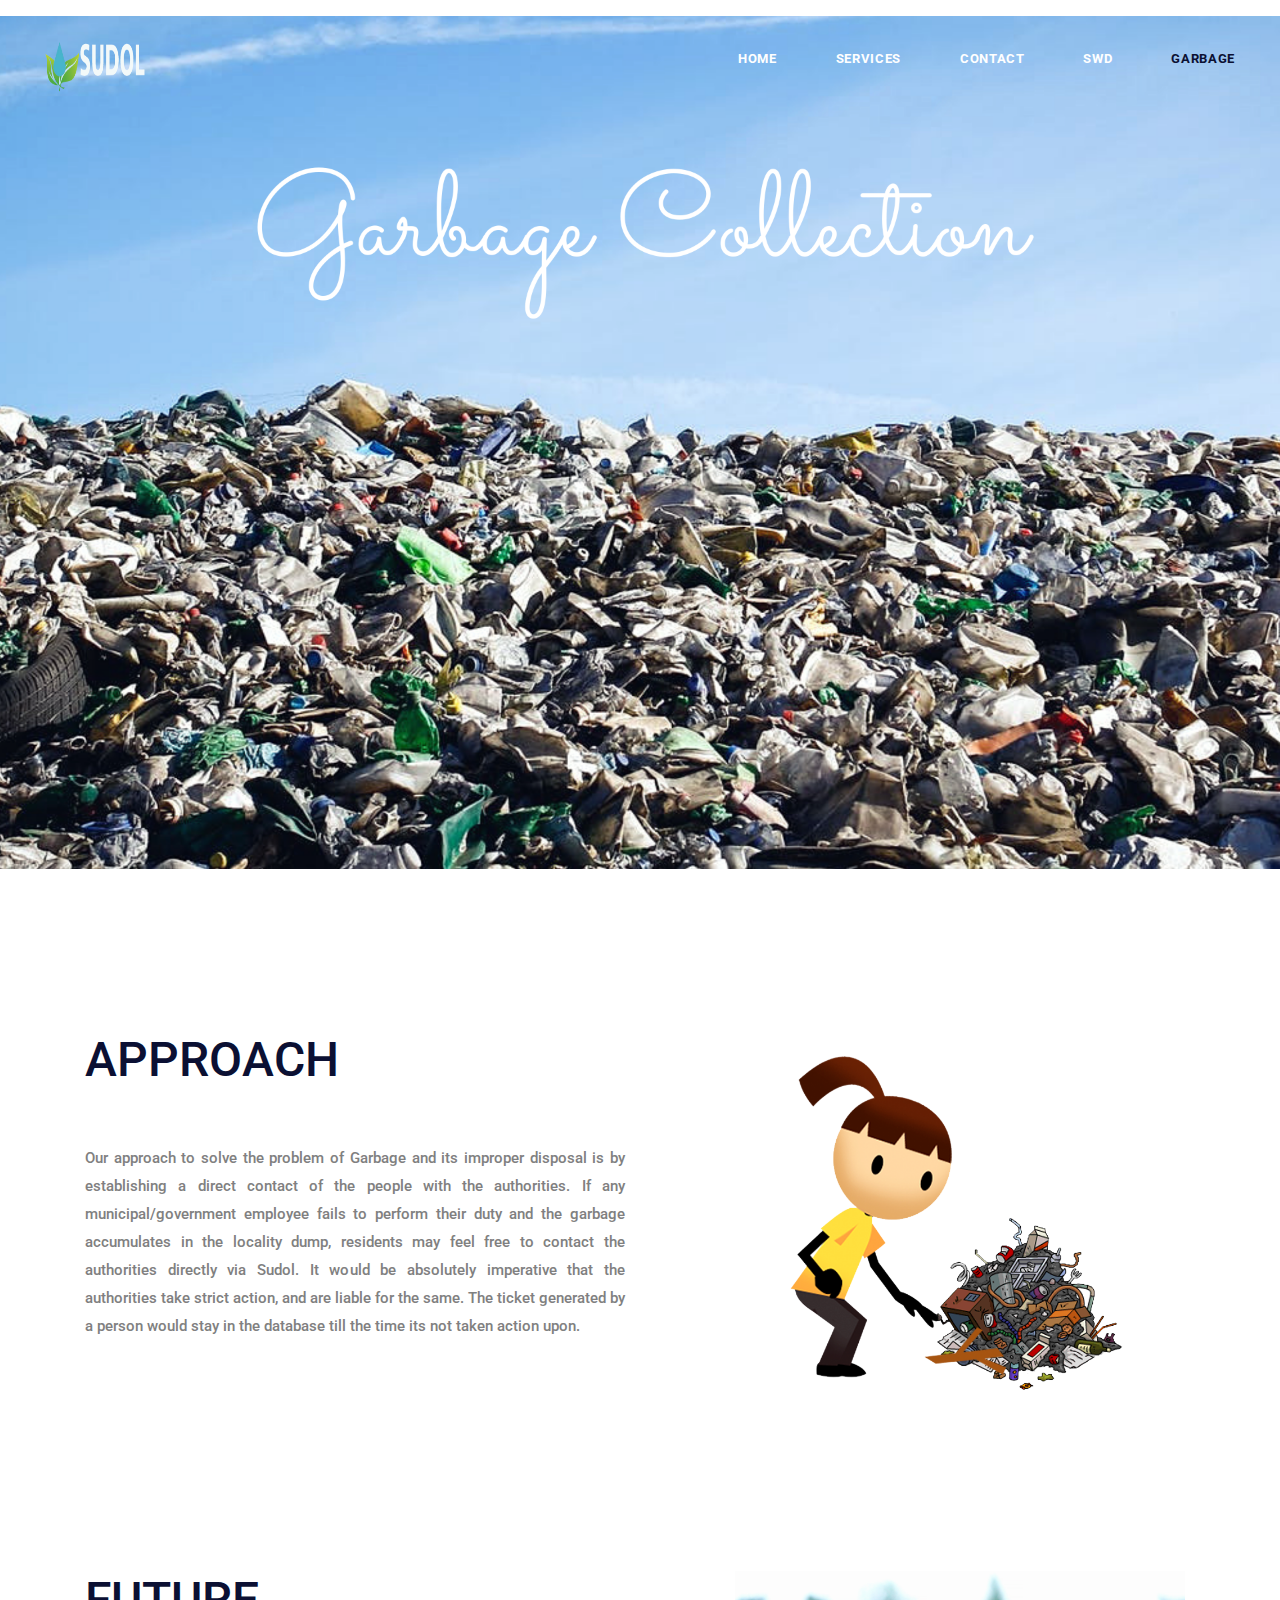
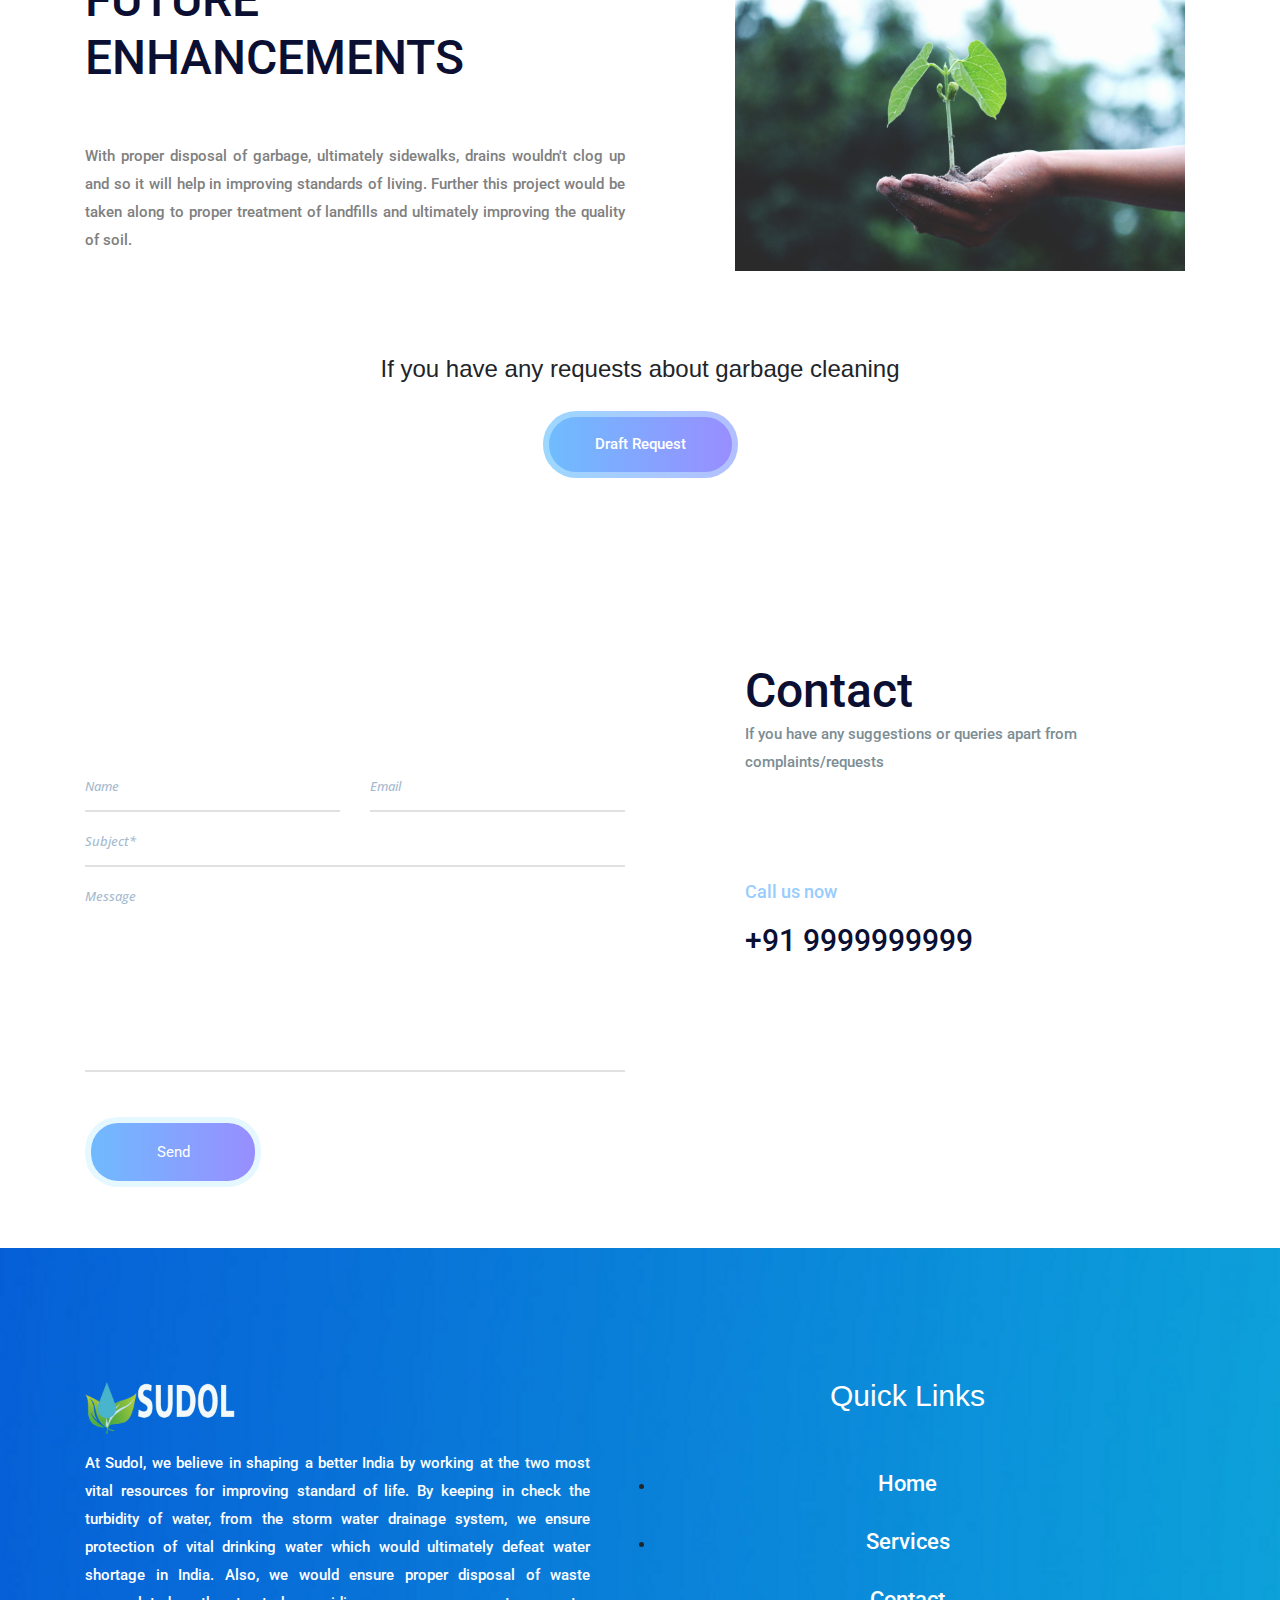
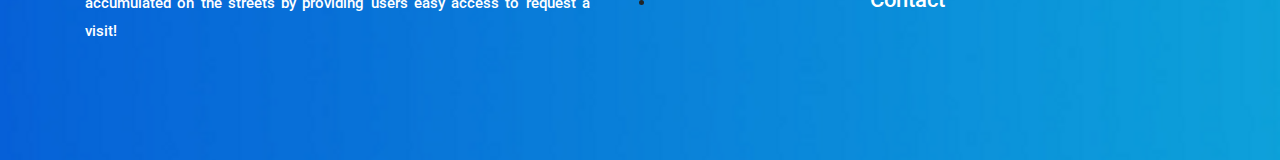
<file: garbage.html>
<!DOCTYPE html>
<html lang="en">
    <head>
        <meta charset="utf-8">
        <meta http-equiv="X-UA-Compatible" content="IE=edge">
        <meta name="viewport" content="width=device-width, initial-scale=1">
        
        <link rel="icon" href="img/icon/logo.png" type="image/x-icon" />
        <title>Sudol</title>
		<link href="https://fonts.googleapis.com/css?family=Pacifico" rel="stylesheet">


     
        <link href="css/font-awesome.min.css" rel="stylesheet">
    
        <link href="css/bootstrap.min.css" rel="stylesheet">
        <link rel="stylesheet" href="https://www.w3schools.com/w3css/4/w3.css">

   
        
        <link href="css/style.css" rel="stylesheet">
        <link href="css/responsive.css" rel="stylesheet">

    </head>
    <body>
        
      
        <header class="main_menu_area">
            <nav class="navbar navbar-expand-lg navbar-light bg-light">
                <a class="navbar-brand" href="index.html"><img src="img/icon/LOGO2.png" alt="" height="80px" width="100px"></a>
                <button class="navbar-toggler" type="button" data-toggle="collapse" data-target="#navbarSupportedContent" aria-controls="navbarSupportedContent" aria-expanded="false" aria-label="Toggle navigation">
                    <span></span>
                    <span></span>
                    <span></span>
                </button>

                <div class="collapse navbar-collapse" id="navbarSupportedContent">
                    <ul class="navbar-nav">
                        <li class="nav-item "><a class="nav-link" href="index.html">Home</a></li>
                 
                        <li class="nav-item"><a class="nav-link" href="service.html">Services</a></li>
  
                        <li class="nav-item"><a class="nav-link" href="#con">Contact</a></li>
						 <li class="nav-item"><a class="nav-link" href="storm.html">SWD</a></li>
						 <li class="nav-item active"><a class="nav-link" href="garbage.html">Garbage</a></li>
                    </ul>
                </div>
            </nav>
        </header>
     
      
     

<div class="w3-content w3-section" style="max-width:100%">
 
  <img class="mySlides" src="img/banner/back3.png" style="width:100%">
 
</div>
   <br><br>
       
   
     
       

		
		  <section class="team_people_area">
            <div class="container-fluid">
                <div class="row">
                    <div class="col-lg-6">
                        <div class="team_people_text">
                            <div class="l_title">
                          	
                                <h2>APPROACH</h2>
                            </div>
                            <p style="text-align: justify; color: grey;">Our approach to solve the problem of  Garbage and its improper disposal is by establishing a direct contact of the people with the authorities. If any municipal/government employee fails to perform their duty and the garbage accumulates in the locality dump, residents may feel free to contact the authorities directly via Sudol. It would be absolutely imperative that the authorities take strict action, and are liable for the same. The ticket generated by a person would stay in the database till the time its not taken action upon.
 </p>
                       
                        </div>
                    </div>
					<br><br>
                    <div class="col-lg-6 w3-center" >
                        <img src="img/kid.png" class="img-fluid " style="max-width:450px;" >
						                
                    </div>
                </div>
            </div>
        </section>
		
			  <section class="team_people_area">
            <div class="container-fluid">
                <div class="row">
                    <div class="col-lg-6 ">
                        <div class="team_people_text">
                            <div class="l_title">
                          	
                                <h2>FUTURE ENHANCEMENTS</h2>
                            </div>
							<p style="text-align: justify; color: grey;">With proper disposal of garbage, ultimately sidewalks, drains wouldn't clog up and so it will help in improving standards of living. Further this project would be taken along to proper treatment of landfills and ultimately improving the quality of soil. </p>
                       
                        </div>
                    </div>
					 <div class="col-lg-6 w3-center" >
                        <img src="img/soil.jpg" class="img-fluid " style="max-width:450px;" >
						                
                    </div>
					<br><br>
                  
                </div>
            </div>
        </section>
		<br><br>
		<div class="w3-center">
		<h3> If you have any requests about garbage cleaning </h3> <br>
			   <a class="more_btn" href="contact.html">Draft Request</a>
		</div>
      
        <br><br><br>
        <!--================Get in Touch Area =================-->
        <section class="get_in_touch_area">
            <div class="container">
                <div class="row get_touch_inner">
                    <div class="col-lg-6">
                        <form class="contact_us_form row" action="contact_process.php" method="post" id="contactForm" novalidate="novalidate">
                            <div class="form-group col-lg-6">
                                <input type="text" class="form-control" id="name" name="name" placeholder="Name">
                            </div>
                            <div class="form-group col-lg-6">
                                <input type="email" class="form-control" id="email" name="email" placeholder="Email">
                            </div>
                            <div class="form-group col-lg-12">
                                <input type="text" class="form-control" id="subject" name="subject" placeholder="Subject*">
                            </div>
                            <div class="form-group col-lg-12">
                                <textarea class="form-control" name="message" id="message" rows="1" placeholder="Message"></textarea>
                            </div>
                            <div class="form-group col-lg-12">
                                <button type="submit" value="submit" class="btn submit_btn form-control">Send</button>
                            </div>
                        </form>
                    </div>
                    <div class="col-lg-6" id="con">
                        <div class="touch_details">
                            <div class="l_title">
                              
                                <h2>Contact</h2>
									<p>If you have any suggestions or queries apart from complaints/requests</p>
                            </div>
                            <p></p>
                            <a href="#"><h5>Call us now</h5></a>
                            <a href="#"><h4>+91 9999999999</h4></a>
                        </div>
                    </div>
                </div>
            </div>
        </section>
        <!--================End Get in Touch Area =================-->
        
  
        
		<br><br>
       
        <footer class="footr_area" style="background-image: url(img/banner/footer_bg.png);">
            <div class="footer_widget_area">
                <div class="container">
                    <div class="row footer_widget_inner">
                        <div class="col-lg-6 col-sm-6">
                            <aside class="f_widget f_about_widget">
                                <img src="img/icon/LOGO2.png" alt="" width="150px" style="margin-top: -20px;">
                                <p style="margin-top: -48px; text-align: justify;">At Sudol, we believe in shaping a better India by working at the two most vital resources for improving standard of life. By keeping in check the turbidity of water, from the storm water drainage system, we ensure protection of vital drinking water which would ultimately defeat water shortage in India. Also, we would ensure proper disposal of waste accumulated on the streets by providing users easy access to request a visit! </p>
                            </aside>
                        </div>
                        <div class="col-lg-6 col-sm-6">
                            <aside class="f_widget f_about_widget">
                                <h2  style="color: white; text-align: center;">Quick Links</h2> <br><br>
                               <li class="w3-center"><a href="index.html" style="color: white; font-size: 22px;">Home</a></li>
									<br>
										<li class="w3-center"><a href="service.html" style="color: white; font-size: 22px;">Services</a></li> <br>
										<li class="w3-center"><a href="contact.html" style="color: white; font-size: 22px;">Contact</a></li><br>
							
                            </aside>
                        </div>
                        
                    </div>
                </div>
            </div>
           
        </footer>
     
        
        

        <script src="js/jquery-3.2.1.min.js"></script>
     
        <script src="js/popper.min.js"></script>
        <script src="js/bootstrap.min.js"></script>
      

        <script src="js/theme.js"></script>
    </body>
</html>
</file>
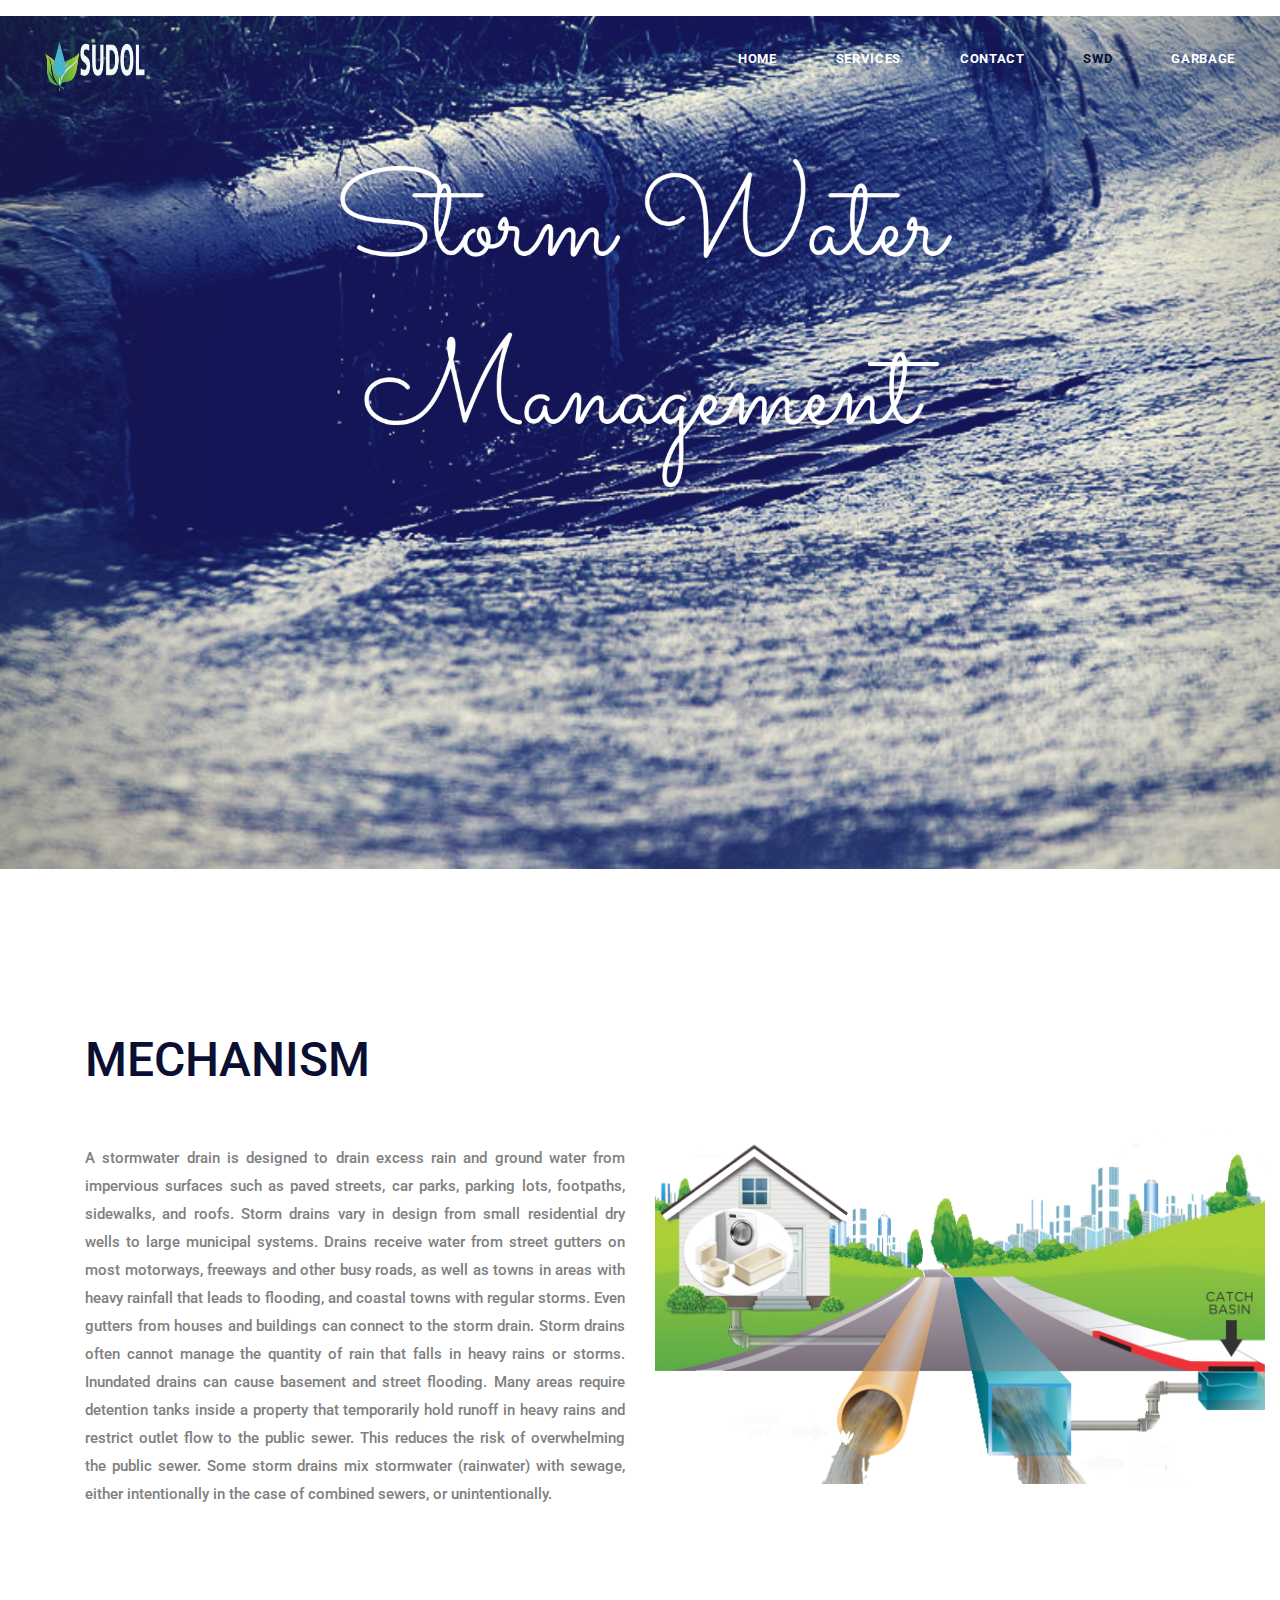
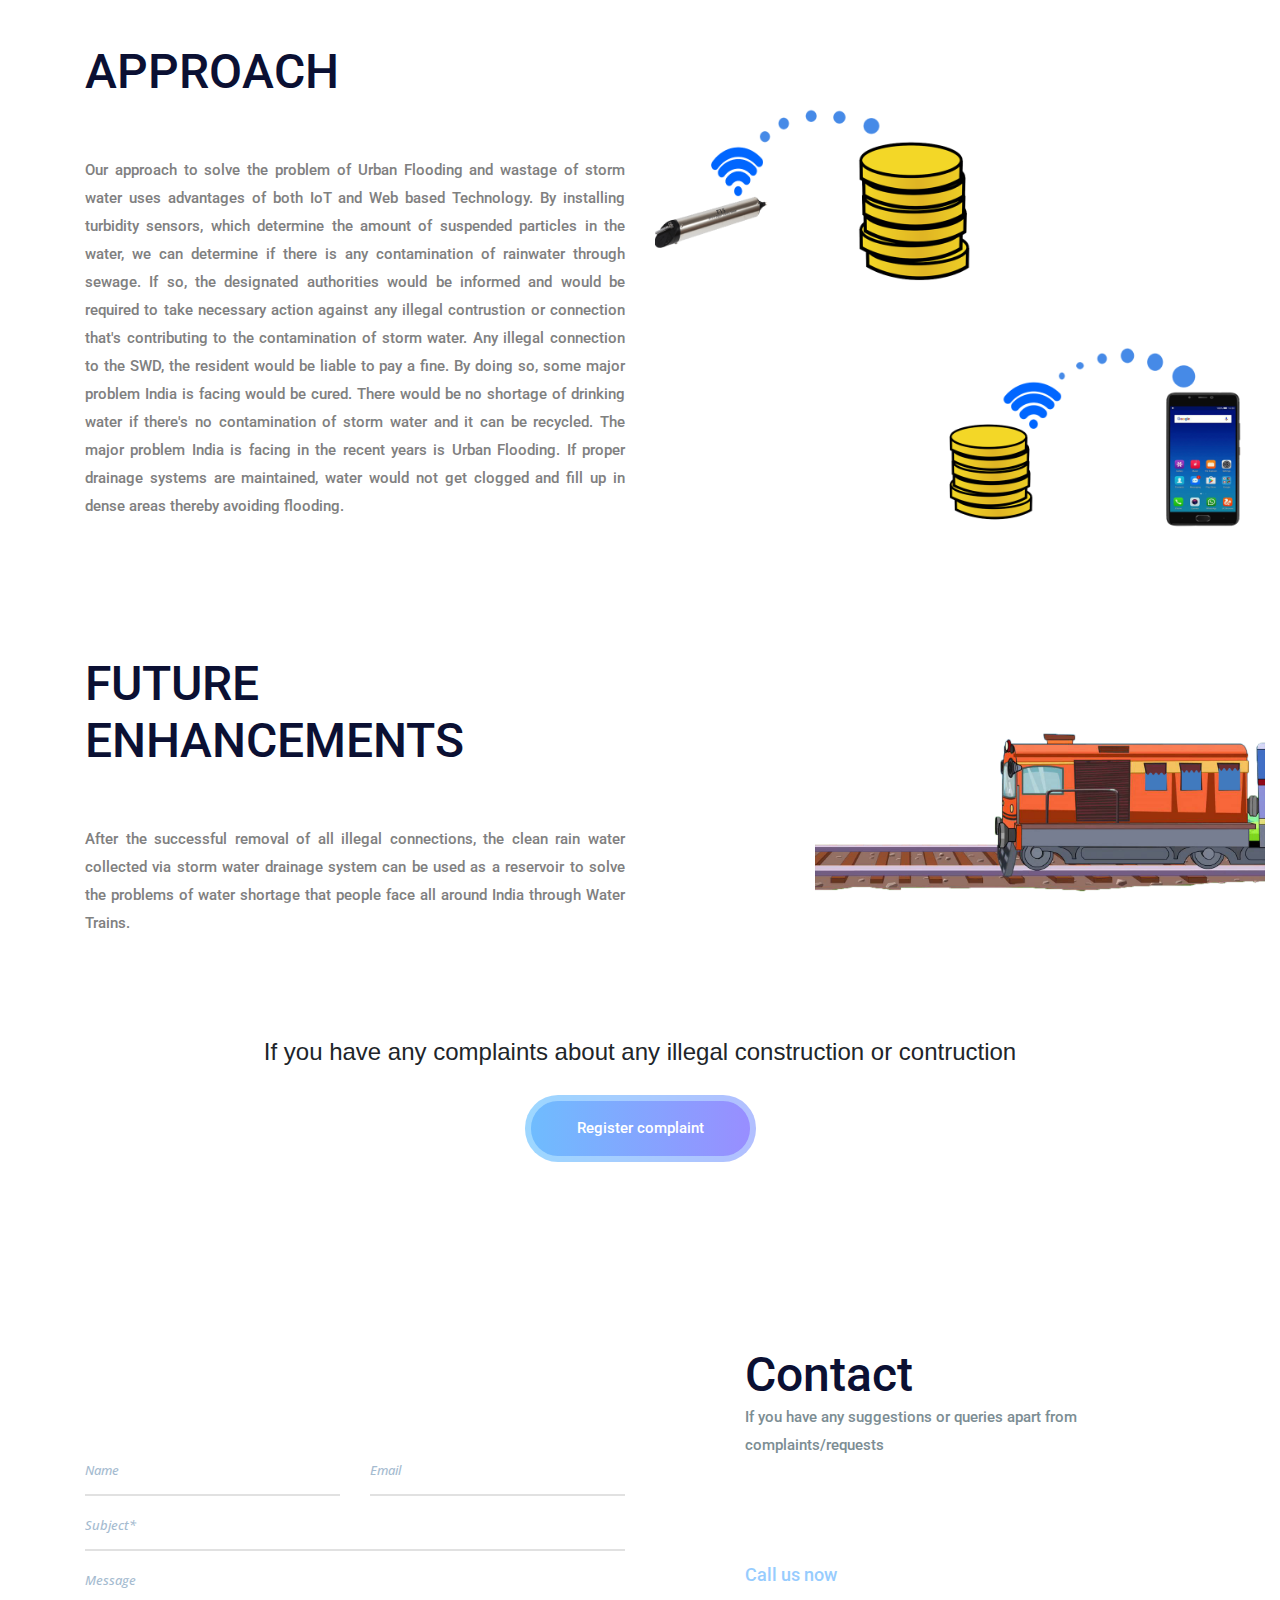
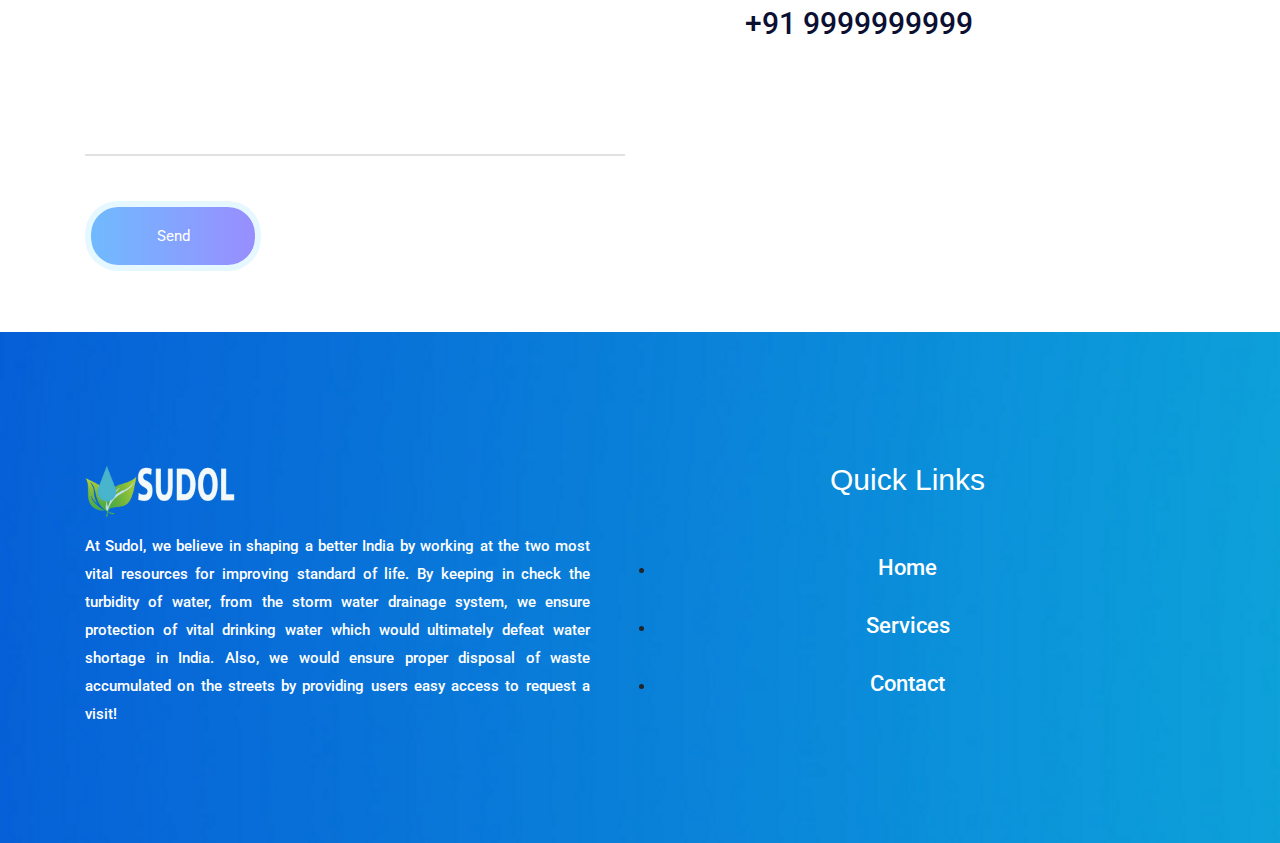
<file: storm.html>
<!DOCTYPE html>
<html lang="en">
    <head>
        <meta charset="utf-8">
        <meta http-equiv="X-UA-Compatible" content="IE=edge">
        <meta name="viewport" content="width=device-width, initial-scale=1">
        
        <link rel="icon" href="img/icon/logo.png" type="image/x-icon" />
     
        <title>Sudol</title>
		<link href="https://fonts.googleapis.com/css?family=Pacifico" rel="stylesheet">


        <link href="css/font-awesome.min.css" rel="stylesheet">
        <link href="css/bootstrap.min.css" rel="stylesheet">
        <link rel="stylesheet" href="https://www.w3schools.com/w3css/4/w3.css">


        <link href="css/style.css" rel="stylesheet">
        <link href="css/responsive.css" rel="stylesheet">

   
    </head>
    <body>
        
        <header class="main_menu_area">
            <nav class="navbar navbar-expand-lg navbar-light bg-light">
                <a class="navbar-brand" href="index.html"><img src="img/icon/LOGO2.png" alt="" height="80px" width="100px"></a>
                <button class="navbar-toggler" type="button" data-toggle="collapse" data-target="#navbarSupportedContent" aria-controls="navbarSupportedContent" aria-expanded="false" aria-label="Toggle navigation">
                    <span></span>
                    <span></span>
                    <span></span>
                </button>

                <div class="collapse navbar-collapse" id="navbarSupportedContent">
                    <ul class="navbar-nav">
                        <li class="nav-item "><a class="nav-link" href="index.html">Home</a></li>
                 
                        <li class="nav-item"><a class="nav-link" href="service.html">Services</a></li>
  
                        <li class="nav-item"><a class="nav-link" href="#con">Contact</a></li>
						 <li class="nav-item active"><a class="nav-link" href="storm.html">SWD</a></li>
						 <li class="nav-item"><a class="nav-link" href="garbage.html">Garbage</a></li>
                    </ul>
                </div>
            </nav>
        </header>
        
     

<div class="w3-content w3-section" style="max-width:100%">
 
  <img class="mySlides" src="img/banner/back2.png" style="width:100%">
 
</div>
   <br><br>
       
   
     
    
        <section class="team_people_area">
            <div class="container-fluid">
                <div class="row">
                    <div class="col-lg-6">
                        <div class="team_people_text">
                            <div class="l_title">
                          	
                                <h2>MECHANISM</h2>
                            </div>
                            <p style="text-align: justify; color: grey;">A stormwater drain is designed to drain excess rain and ground water from impervious surfaces such as paved streets, car parks, parking lots, footpaths, sidewalks, and roofs. Storm drains vary in design from small residential dry wells to large municipal systems.

Drains receive water from street gutters on most motorways, freeways and other busy roads, as well as towns in areas with heavy rainfall that leads to flooding, and coastal towns with regular storms. Even gutters from houses and buildings can connect to the storm drain. 
Storm drains often cannot manage the quantity of rain that falls in heavy rains or storms. Inundated drains can cause basement and street flooding. Many areas require detention tanks inside a property that temporarily hold runoff in heavy rains and restrict outlet flow to the public sewer. This reduces the risk of overwhelming the public sewer. Some storm drains mix stormwater (rainwater) with sewage, either intentionally in the case of combined sewers, or unintentionally.</p>
                       
                        </div>
                    </div>
					<br><br>
                    <div class="col-lg-6" style="margin-top: 100px;">
                        <img src="img/sewer.png" class="img-fluid w3-center" >
                    </div>
                </div>
            </div>
        </section>
		
		  <section class="team_people_area">
            <div class="container-fluid">
                <div class="row">
                    <div class="col-lg-6">
                        <div class="team_people_text">
                            <div class="l_title">
                          	
                                <h2>APPROACH</h2>
                            </div>
                            <p style="text-align: justify; color: grey;">Our approach to solve the problem of Urban Flooding and wastage of storm water uses advantages of both IoT and Web based Technology. By installing turbidity sensors, which determine the amount of suspended particles in the water, we can determine if there is any contamination of rainwater through sewage. If so, the designated authorities would be informed and would be required to take necessary action against any illegal contrustion or connection that's contributing to the contamination of storm water. Any illegal connection to the SWD, the resident would be liable to pay a fine.  By doing so, some major problem India is facing would be cured. There would be no shortage of drinking water if there's no contamination of storm water and it can be recycled. The major problem India is facing in the recent years is Urban Flooding. If proper drainage systems are maintained, water would not get clogged and fill up in dense areas thereby avoiding flooding.   
 </p>
                       
                        </div>
                    </div>
					<br><br>
                    <div class="col-lg-6" >
                        <img src="img/stack.png" class="img-fluid w3-center" style="max-width: 330px;" >
						                        <img src="img/stack2.png" class="img-fluid w3-right" style="max-width: 330px;" >
                    </div>
                </div>
            </div>
        </section>
		
			  <section class="team_people_area">
            <div class="container-fluid">
                <div class="row">
                    <div class="col-lg-6 ">
                        <div class="team_people_text">
                            <div class="l_title">
                          	
                                <h2>FUTURE ENHANCEMENTS</h2>
                            </div>
							<p style="text-align: justify; color: grey;">After the successful removal of all illegal connections, the clean rain water collected via storm water drainage system can be used as a reservoir to solve the problems of water shortage that people face all around India through Water Trains. </p>
                       
                        </div>
                    </div>
					 <div class="col-lg-6" >
                        <img src="img/train.png" class="img-fluid w3-right" style="max-width: 450px;" >
						                       
                    </div>
					<br><br>
                  
                </div>
            </div>
        </section>
		<br><br>
		<div class="w3-center">
		<h3> If you have any complaints about any illegal construction or contruction </h3> <br>
			   <a class="more_btn" href="contact.html">Register complaint</a>
		</div>
    
        <br><br><br>
		<section class="get_in_touch_area">
            <div class="container">
                <div class="row get_touch_inner">
                    <div class="col-lg-6">
                        <form class="contact_us_form row" action="contact_process.php" method="post" id="contactForm" novalidate="novalidate">
                            <div class="form-group col-lg-6">
                                <input type="text" class="form-control" id="name" name="name" placeholder="Name">
                            </div>
                            <div class="form-group col-lg-6">
                                <input type="email" class="form-control" id="email" name="email" placeholder="Email">
                            </div>
                            <div class="form-group col-lg-12">
                                <input type="text" class="form-control" id="subject" name="subject" placeholder="Subject*">
                            </div>
                            <div class="form-group col-lg-12">
                                <textarea class="form-control" name="message" id="message" rows="1" placeholder="Message"></textarea>
                            </div>
                            <div class="form-group col-lg-12">
                                <button type="submit" value="submit" class="btn submit_btn form-control">Send</button>
                            </div>
                        </form>
                    </div>
                    <div class="col-lg-6" id="con">
                        <div class="touch_details">
                            <div class="l_title">
                              
                                <h2>Contact</h2>
									<p>If you have any suggestions or queries apart from complaints/requests</p>
                            </div>
                            <p></p>
                            <a href="#"><h5>Call us now</h5></a>
                            <a href="#"><h4>+91 9999999999</h4></a>
                        </div>
                    </div>
                </div>
            </div>
        </section>
       
        
  
        
		<br><br>
        
        <footer class="footr_area" style="background-image: url(img/banner/footer_bg.png);">
            <div class="footer_widget_area">
                <div class="container">
                    <div class="row footer_widget_inner">
                        <div class="col-lg-6 col-sm-6">
                            <aside class="f_widget f_about_widget">
                                <img src="img/icon/LOGO2.png" alt="" width="150px" style="margin-top: -20px;">
                                <p style="margin-top: -48px; text-align: justify;">At Sudol, we believe in shaping a better India by working at the two most vital resources for improving standard of life. By keeping in check the turbidity of water, from the storm water drainage system, we ensure protection of vital drinking water which would ultimately defeat water shortage in India. Also, we would ensure proper disposal of waste accumulated on the streets by providing users easy access to request a visit! </p>
                            </aside>
                        </div>
                        <div class="col-lg-6 col-sm-6">
                            <aside class="f_widget f_about_widget">
                                <h2  style="color: white; text-align: center;">Quick Links</h2> <br><br>
                               <li class="w3-center"><a href="index.html" style="color: white; font-size: 22px;">Home</a></li>
									<br>
										<li class="w3-center"><a href="service.html" style="color: white; font-size: 22px;">Services</a></li> <br>
										<li class="w3-center"><a href="contact.html" style="color: white; font-size: 22px;">Contact</a></li><br>
							
                            </aside>
                        </div>
                        
                    </div>
                </div>
            </div>
           
        </footer>
    

        <script src="js/jquery-3.2.1.min.js"></script>

        <script src="js/popper.min.js"></script>
        <script src="js/bootstrap.min.js"></script>
     

        <script src="js/theme.js"></script>
    </body>
</html>
</file>
<file: css/style.css>
@import url("https://fonts.googleapis.com/css?family=Roboto:300,300i,400,400i,500,500i,700,900");
@import url("https://fonts.googleapis.com/css?family=Open+Sans:300,300i,400,400i,600,600i,700");
.col-md-offset-right-1, .col-lg-offset-right-1 {
  margin-right: 8.33333333%;
}

/*---------------------------------------------------- */
/*----------------------------------------------------*/
ul {
  list-style: none;
  margin: 0px;
  padding: 0px;
}

a {
  text-decoration: none;
}

a:hover, a:focus {
  text-decoration: none;
  outline: none;
}

.row.m0 {
  margin: 0px;
}

.p0 {
  padding: 0px;
}

body {
  line-height: 28px;
  font-size: 15px;
  font-family: "Roboto", sans-serif;
  font-weight: 500;
}

body, p, h1, h2, h3, h4, h5, h6 {
  margin: 0px;
  padding: 0px;
}

#success {
  display: none;
}

#error {
  display: none;
}

.display_table {
  display: table;
  width: 100%;
}

.display_table_row {
  display: table-row;
}

.display_table_cell {
  display: table-cell;
  float: none !important;
}

.p_100 {
  padding: 100px 0px;
}

iframe {
  border: none;
}

i:before {
  margin-left: 0px !important;
}

/* Main title css
============================================================================================ */
.c_title {
  text-align: center;
  padding-bottom: 40px;
}

.c_title img {
  padding-bottom: 30px;
}

.c_title h6 {
  font-size: 14px;
  font-family: "Roboto", sans-serif;
  font-weight: bold;
  text-transform: uppercase;
  color: #7c8d93;
  padding-bottom: 10px;
}

.c_title h2 {
  font-size: 48px;
  color: #0b1033;
  font-family: "Roboto", sans-serif;
  font-weight: 500;
}

.l_title {
  padding-bottom: 55px;
}

.l_title img {
  padding-bottom: 30px;
}

.l_title h6 {
  font-size: 14px;
  font-family: "Roboto", sans-serif;
  font-weight: bold;
  text-transform: uppercase;
  color: #7c8d93;
  padding-bottom: 10px;
}

.l_title h2 {
  font-size: 48px;
  color: #0b1033;
  font-family: "Roboto", sans-serif;
  font-weight: 500;
}

.l_title h2 span {
  font-style: italic;
  color: #6fbbfe;
}

/* Main title css
============================================================================================ */
/*---------------------------------------------------- */
/*----------------------------------------------------*/
/* Main Menu Area css
============================================================================================ */
.main_menu_area {
  position: absolute;
  left: 0px;
  top: 0px;
  width: 100%;
  z-index: 30;
  padding: 0px 45px;
}

.main_menu_area .navbar {
  padding: 0px;
  border-radius: 0px;
  background-color: transparent !important;
}

.main_menu_area .navbar .navbar-toggler {
  border: none;
  border-radius: 0px;
  padding: 0px;
}

.main_menu_area .navbar .navbar-toggler span {
  height: 3px;
  width: 25px;
  display: block;
  background: #0b1033;
  margin-bottom: 3px;
}

.main_menu_area .navbar .navbar-toggler span:last-child {
  margin-bottom: 0px;
}

@media (min-width: 992px) {
  .main_menu_area .navbar .navbar-collapse {
    text-align: right;
    display: block !important;
  }
}

.main_menu_area .navbar .navbar-nav {
  display: inline-block;
  text-align: right;
}

.main_menu_area .navbar .navbar-nav li {
  display: inline-block;
  margin-right: 55px;
}

.main_menu_area .navbar .navbar-nav li a {
  font-size: 13px;
  font-family: "Roboto", sans-serif;
  font-weight: bold;
  text-transform: uppercase;
  color: #fff;
  letter-spacing: .65px;
  padding: 0px;
  line-height: 118px;
  -webkit-transition: all 400ms linear 0s;
  -o-transition: all 400ms linear 0s;
  transition: all 400ms linear 0s;
}

.main_menu_area .navbar .navbar-nav li:last-child {
  margin-right: 0px;
}

@media (min-width: 992px) {
  .main_menu_area .navbar .navbar-nav li.submenu .dropdown-menu {
    -webkit-transform: scaleY(0);
    -ms-transform: scaleY(0);
    transform: scaleY(0);
    -webkit-transition: all 400ms ease-out;
    -o-transition: all 400ms ease-out;
    transition: all 400ms ease-out;
    display: block;
    -webkit-transform-origin: 50% 0;
    -ms-transform-origin: 50% 0;
    transform-origin: 50% 0;
    min-width: 250px;
    background: #171717;
    left: auto;
    right: 0px;
    top: 90%;
    border-radius: 0px;
    border: none;
    padding: 30px 0px 30px 0px;
    -webkit-box-shadow: none;
    box-shadow: none;
    visibility: hidden;
  }
}

.main_menu_area .navbar .navbar-nav li.submenu .dropdown-menu li {
  margin-right: 0px;
  display: block;
}

.main_menu_area .navbar .navbar-nav li.submenu .dropdown-menu li a {
  display: block;
  line-height: 38px;
  color: #fff;
  font-family: "Roboto", sans-serif;
  letter-spacing: .48px;
  font-size: 16px;
  padding: 0px 30px;
  text-transform: inherit;
  -webkit-transition: all 400ms linear 0s;
  -o-transition: all 400ms linear 0s;
  transition: all 400ms linear 0s;
  font-weight: normal;
  text-shadow: none;
}

.main_menu_area .navbar .navbar-nav li.submenu .dropdown-menu li:hover a {
  color: #97ccfe;
}

@media (min-width: 992px) {
  .main_menu_area .navbar .navbar-nav li:hover.submenu .dropdown-menu {
    -webkit-transform: scaleY(1);
    -ms-transform: scaleY(1);
    transform: scaleY(1);
    visibility: visible;
  }
}

.main_menu_area .navbar .navbar-nav li:hover a, .main_menu_area .navbar .navbar-nav li.active a {
  color: #0b1033;
}

.main_menu_area.navbar_fixed {
  position: fixed;
  width: 100%;
  top: -70px;
  left: 0;
  right: 0;
  background: rgba(0, 0, 0, 0.6);
  -webkit-transform: translateY(70px);
  -ms-transform: translateY(70px);
  transform: translateY(70px);
  -webkit-transition: background 500ms ease, -webkit-transform 500ms ease;
  transition: background 500ms ease, -webkit-transform 500ms ease;
  -o-transition: transform 500ms ease, background 500ms ease;
  transition: transform 500ms ease, background 500ms ease;
  transition: transform 500ms ease, background 500ms ease, -webkit-transform 500ms ease;
  -webkit-transition: transform 500ms ease, background 500ms ease;
  z-index: 999999;
}

.main_menu_area.navbar_fixed .navbar .navbar-nav li a {
  line-height: 70px;
}


.banner_area {
  position: relative;
  z-index: 3;
  overflow: hidden;
}

.banner_area:before {
  content: "";
  background: url(../img/banner/banner-bg.png) no-repeat scroll center right;
  position: absolute;
  right: 0px;
  top: 0px;
  height: 100%;
  max-width: 1233px;
  width: 100%;
}

.banner_inner_text {
  padding-top: 200px;
  position: relative;
  padding-bottom: 95px;
}

.banner_inner_text:before {
  content: "";
  width: 213px;
  height: 1px;
  position: absolute;
  background: #ced0e0;
  left: 0px;
  bottom: 0px;
}

.banner_inner_text h2 {
  font-size: 72px;
  color: #0b1033;
  font-family: "Roboto", sans-serif;
  font-weight: normal;
}

.banner_inner_text p {
  font-size: 24px;
  color: #6b7d8e;
  font-family: "Roboto", sans-serif;
  font-weight: normal;
  padding-top: 15px;
}



/* End Testimonials Slider css
============================================================================================ */
/*---------------------------------------------------- */
/*----------------------------------------------------*/
/* Feature Area css
============================================================================================ */
.feature_area {
  padding-top: 70px;
}

.feature_item {
  text-align: center;
  padding: 40px 0px 60px 0px;
  -webkit-transition: all 400ms linear 0s;
  -o-transition: all 400ms linear 0s;
  transition: all 400ms linear 0s;
}

.feature_item .f_icon {
  min-height: 91px;
  position: relative;
}

.feature_item .f_icon img {
  position: absolute;
  bottom: 0px;
  left: 50%;
  -webkit-transform: translateX(-50%);
  -ms-transform: translateX(-50%);
  transform: translateX(-50%);
}

.feature_item h4 {
  color: #0b1033;
  font-family: "Roboto", sans-serif;
  font-weight: bold;
  font-size: 24px;
  padding: 45px 0px 20px 0px;
}

.feature_item p {
  font-size: 15px;
  line-height: 28px;
  font-family: "Roboto", sans-serif;
  color: #7c8d93;
  font-weight: 500;
  max-width: 290px;
  margin: auto;
  padding-bottom: 60px;
}

.feature_item .more_btn {
  opacity: 0;
}

.feature_item:hover {
  -webkit-box-shadow: 0px 14px 38px 0px rgba(0, 0, 0, 0.11);
  box-shadow: 0px 14px 38px 0px rgba(0, 0, 0, 0.11);
}

.feature_item:hover .more_btn {
  opacity: 1;
}

.service_feature {
  border-bottom: 1px solid #bbbec1;
  padding-top: 100px;
  overflow: hidden;
}

.service_feature .feature_inner {
  margin-bottom: -50px;
}

.service_feature .feature_inner .feature_item {
  margin-bottom: 50px;
}

.service_feature .feature_inner .feature_item .more_btn {
  opacity: 1;
  background: transparent;
  border-color: transparent;
  background-image: -webkit-gradient(linear, left top, right top, from(#6ebdfe), to(#9b8aff));
  background-image: -webkit-linear-gradient(left, #6ebdfe, #9b8aff);
  background-image: -o-linear-gradient(left, #6ebdfe, #9b8aff);
  background-image: linear-gradient(left, #6ebdfe, #9b8aff);
  color: transparent;
  -webkit-background-clip: text;
  background-clip: text;
  -webkit-transition: all 400ms linear 0s;
  -o-transition: all 400ms linear 0s;
  transition: all 400ms linear 0s;
  background-size: 200% auto;
}

.service_feature .feature_inner .feature_item:hover .more_btn {
  color: #fff;
  background-image: -webkit-gradient(linear, left top, right top, from(#70bafe), color-stop(51%, #998dff), to(#70bafe));
  background-image: -webkit-linear-gradient(left, #70bafe 0%, #998dff 51%, #70bafe 100%);
  background-image: -o-linear-gradient(left, #70bafe 0%, #998dff 51%, #70bafe 100%);
  background-image: linear-gradient(to right, #70bafe 0%, #998dff 51%, #70bafe 100%);
  border-color: rgba(204, 241, 255, 0.5);
  background-clip: inherit;
}

/* End Feature Area css
============================================================================================ */
/* Team People Area css
============================================================================================ */
.team_people_area {
  overflow: hidden;
  padding-top: 90px;
}

.team_people_text {
  max-width: 540px;
  float: right;
}

.team_people_text p {
  font-family: "Roboto", sans-serif;
  color: #7c8d93;
  font-size: 15px;
  line-height: 28px;
  font-weight: 500;
  padding-bottom: 45px;
}

.team_people_text ul {
  padding-left: 20px;
}

.team_people_text ul li {
  width: calc(100% / 2);
  float: left;
  margin-bottom: 15px;
}

.team_people_text ul li a {
  padding-left: 18px;
  font-family: "Roboto", sans-serif;
  color: #7c8d93;
  font-size: 15px;
  line-height: 28px;
  font-weight: 500;
  position: relative;
  -webkit-transition: all 400ms linear 0s;
  -o-transition: all 400ms linear 0s;
  transition: all 400ms linear 0s;
}

.team_people_text ul li a:before {
  content: "";
  height: 5px;
  width: 5px;
  border-radius: 50%;
  background: #a6d7ff;
  position: absolute;
  left: 0px;
  top: 50%;
  -webkit-transform: translateY(-50%);
  -ms-transform: translateY(-50%);
  transform: translateY(-50%);
  -webkit-transition: all 400ms linear 0s;
  -o-transition: all 400ms linear 0s;
  transition: all 400ms linear 0s;
}

.team_people_text ul li:nth-child(even) {
  padding-left: 22px;
}

.team_people_text ul li:last-child {
  margin-bottom: 0px;
}

.team_people_text ul li:hover a {
  color: #a6d7ff;
}

.team_people_text ul li:hover a:before {
  left: 4px;
}

.team_img_inner {
  max-width: 591px;
  margin-bottom: -20px;
  margin-left: 150px;
}

.team_img_inner .row {
  margin-left: -10px;
  margin-right: -10px;
}

.team_img_inner .row .col-lg-6 {
  padding: 0px 10px;
  margin-bottom: 20px;
  overflow: hidden;
}

.team_img_inner .team_img_item {
  overflow: hidden;
}

/* End Team People Area css
============================================================================================ */
/* Challange Area css
============================================================================================ */
.challange_area {
  overflow: hidden;
}

.challange_text_inner {
  max-width: 545px;
  float: right;
}

.challange_text_inner p {
  font-size: 15px;
  line-height: 28px;
  color: #7c8d93;
  font-family: "Roboto", sans-serif;
  font-weight: 500;
  padding-right: 25px;
}

.challange_text_inner .c_video {
  padding-top: 35px;
}

.challange_text_inner .c_video a {
  font-size: 18px;
  font-family: "Roboto", sans-serif;
  font-weight: 500;
  color: #0b1033;
}

.challange_text_inner .c_video a img {
  padding-right: 15px;
}

.challange_img {
  display: -webkit-box;
  display: -ms-flexbox;
  display: flex;
}

.challange_img .challange_img_inner {
  -ms-flex-item-align: center;
  align-self: center;
  -webkit-box-shadow: 0px 27px 68px 0px rgba(0, 0, 0, 0.4);
  box-shadow: 0px 27px 68px 0px rgba(0, 0, 0, 0.4);
}

/* End Challange Area css
============================================================================================ */

/* Service Solution Area css
============================================================================================ */
.service_solution_area {
  background: url(../img/service-bg.jpg) no-repeat fixed center right;
  background-size: cover;
  position: relative;
  z-index: 3;
}

.service_solution_area:before {
  content: "";
  background: rgba(255, 255, 255, 0.7);
  position: absolute;
  left: 0px;
  top: 0px;
  width: 100%;
  height: 100%;
  z-index: -1;
  opacity: 0;
}

.s_solution_item p {
  font-size: 15px;
  line-height: 28px;
  font-family: "Roboto", sans-serif;
  font-weight: 500;
  color: #7c8d93;
}

.solution_collaps {
  margin-top: 60px;
}

.solution_collaps .card {
  margin-bottom: 25px;
  border: none;
}

.solution_collaps .card:last-child {
  margin-bottom: 0px;
}

.solution_collaps .card .card-header {
  padding: 0px;
  border: none;
  background-color: transparent;
}

.solution_collaps .card .card-header h5 a {
  background: #79ccff;
  background: -moz-linear-gradient(left, #79ccff 0%, #9b75ff 100%);
  background: -webkit-linear-gradient(left, #79ccff 0%, #9b75ff 100%);
  filter: progid:DXImageTransform.Microsoft.gradient( startColorstr='#79ccff', endColorstr='#9b75ff',GradientType=1 );
  display: block;
  color: #fff;
  font-size: 16px;
  font-family: "Roboto", sans-serif;
  font-weight: 500;
  padding: 11px 25px 11px 20px;
  line-height: 26px;
  position: relative;
}

.solution_collaps .card .card-header h5 a i {
  display: inline-block;
  font-style: normal;
  position: absolute;
  right: 20px;
  line-height: 30px;
  top: 50%;
  -webkit-transform: translateY(-50%);
  -ms-transform: translateY(-50%);
  transform: translateY(-50%);
}

.solution_collaps .card .card-header h5 a i + i {
  display: none;
}

.solution_collaps .card .card-header h5 .collapsed i {
  display: none;
}

.solution_collaps .card .card-header h5 .collapsed i + i {
  display: inline-block;
}

.solution_collaps .card .card-body p {
  font-size: 15px;
  line-height: 28px;
  font-family: "Roboto", sans-serif;
  font-weight: normal;
  color: #7c8d93;
}

/* End Service Solution Area css
============================================================================================ */


/* End Best 3d Area css
============================================================================================ */
/*---------------------------------------------------- */
/*----------------------------------------------------*/
/* Button Area css
============================================================================================ */
.more_btn {
  padding: 0px 46px;
  background-image: -webkit-gradient(linear, left top, right top, from(#6fbcfe), color-stop(51%, #998dff), to(#6fbcfe));
  background-image: -webkit-linear-gradient(left, #6fbcfe 0%, #998dff 51%, #6fbcfe 100%);
  background-image: -o-linear-gradient(left, #6fbcfe 0%, #998dff 51%, #6fbcfe 100%);
  background-image: linear-gradient(to right, #6fbcfe 0%, #998dff 51%, #6fbcfe 100%);
  background-size: 200% auto;
  z-index: 2;
  display: inline-block;
  -webkit-transition: all 400ms ease-out;
  -o-transition: all 400ms ease-out;
  transition: all 400ms ease-out;
  text-align: center;
  color: #fff;
  font-size: 15px;
  font-family: "Roboto", sans-serif;
  line-height: 55px;
  border: 6px solid rgba(204, 241, 255, 0.5);
  border-radius: 33px;
}

.more_btn:hover {
  background-position: right center;
  color: #fff;
}

.submit_btn {
  background-image: -webkit-gradient(linear, left top, right top, from(#70bafe), color-stop(51%, #998dff), to(#70bafe));
  background-image: -webkit-linear-gradient(left, #70bafe 0%, #998dff 51%, #70bafe 100%);
  background-image: -o-linear-gradient(left, #70bafe 0%, #998dff 51%, #70bafe 100%);
  background-image: linear-gradient(to right, #70bafe 0%, #998dff 51%, #70bafe 100%);
  background-size: 200% auto;
  z-index: 2;
  width: 176px;
  padding: 0px;
  display: inline-block;
  -webkit-transition: all 400ms ease-out;
  -o-transition: all 400ms ease-out;
  transition: all 400ms ease-out;
  text-align: center;
  outline: none !important;
  -webkit-box-shadow: none !important;
  box-shadow: none !important;
  color: #fff;
  font-size: 15px;
  font-family: "Roboto", sans-serif;
  line-height: 58px;
  border: 6px solid rgba(204, 241, 255, 0.5);
  border-radius: 33px;
}

.submit_btn:hover {
  background-position: right center;
  color: #fff;
}

.submit_btn:focus {
  -webkit-box-shadow: none;
  box-shadow: none;
  outline: none;
  border: 6px solid rgba(204, 241, 255, 0.5);
}

.solid_btn {
  padding: 0px 53px;
  background: #6fbcfe;
  z-index: 2;
  display: inline-block;
  -webkit-transition: all 400ms ease-out;
  -o-transition: all 400ms ease-out;
  transition: all 400ms ease-out;
  text-align: center;
  color: #fff;
  font-size: 15px;
  font-family: "Roboto", sans-serif;
  line-height: 55px;
  border: 6px solid rgba(204, 241, 255, 0.5);
  border-radius: 33px;
}

.solid_btn:hover {
  background-position: right center;
  color: #fff;
}

/* Button Area css
============================================================================================ */
/*---------------------------------------------------- */
/*----------------------------------------------------*/
/* Get In Touch Area css
============================================================================================ */
.get_in_touch_area {
  padding-top: 100px;
}

.contact_us_form {
  margin-top: 100px;
}

.contact_us_form .form-group {
  margin-bottom: 5px;
}

.contact_us_form .form-group input {
  height: 50px;
  border: none;
  border-bottom: 2px solid #e1e1e1;
  border-radius: 0px;
  padding: 0px;
  outline: none;
  -webkit-box-shadow: none;
  box-shadow: none;
  font-size: 13px;
  font-family: "Open Sans", sans-serif;
  font-style: italic;
  color: #a5bbd0;
}

.contact_us_form .form-group input.placeholder {
  font-size: 13px;
  font-family: "Open Sans", sans-serif;
  font-style: italic;
  color: #a5bbd0;
}

.contact_us_form .form-group input:-moz-placeholder {
  font-size: 13px;
  font-family: "Open Sans", sans-serif;
  font-style: italic;
  color: #a5bbd0;
}

.contact_us_form .form-group input::-moz-placeholder {
  font-size: 13px;
  font-family: "Open Sans", sans-serif;
  font-style: italic;
  color: #a5bbd0;
}

.contact_us_form .form-group input::-webkit-input-placeholder {
  font-size: 13px;
  font-family: "Open Sans", sans-serif;
  font-style: italic;
  color: #a5bbd0;
}

.contact_us_form .form-group input:focus {
  border-image: -moz-linear-gradient(0deg, #6ebdfe 0%, #9b8aff 100%);
  -webkit-border-image: -webkit-linear-gradient(0deg, #6ebdfe 0%, #9b8aff 100%);
  border-image: -webkit-linear-gradient(0deg, #6ebdfe 0%, #9b8aff 100%);
  border-image: -ms-linear-gradient(0deg, #6ebdfe 0%, #9b8aff 100%);
  border-image-slice: 1;
}

.contact_us_form .form-group textarea {
  height: 200px;
  border: none;
  border-bottom: 2px solid #e1e1e1;
  border-radius: 0px;
  padding: 15px 0px;
  outline: none;
  -webkit-box-shadow: none;
  box-shadow: none;
  font-size: 13px;
  font-family: "Open Sans", sans-serif;
  font-style: italic;
  color: #a5bbd0;
  resize: none;
}

.contact_us_form .form-group textarea.placeholder {
  font-size: 13px;
  font-family: "Open Sans", sans-serif;
  font-style: italic;
  color: #a5bbd0;
}

.contact_us_form .form-group textarea:-moz-placeholder {
  font-size: 13px;
  font-family: "Open Sans", sans-serif;
  font-style: italic;
  color: #a5bbd0;
}

.contact_us_form .form-group textarea::-moz-placeholder {
  font-size: 13px;
  font-family: "Open Sans", sans-serif;
  font-style: italic;
  color: #a5bbd0;
}

.contact_us_form .form-group textarea::-webkit-input-placeholder {
  font-size: 13px;
  font-family: "Open Sans", sans-serif;
  font-style: italic;
  color: #a5bbd0;
}

.contact_us_form .form-group textarea:focus {
  border-image: -moz-linear-gradient(0deg, #6ebdfe 0%, #9b8aff 100%);
  -webkit-border-image: -webkit-linear-gradient(0deg, #6ebdfe 0%, #9b8aff 100%);
  border-image: -webkit-linear-gradient(0deg, #6ebdfe 0%, #9b8aff 100%);
  border-image: -ms-linear-gradient(0deg, #6ebdfe 0%, #9b8aff 100%);
  border-image-slice: 1;
}

.contact_us_form .form-group:last-child {
  margin-top: 40px;
}

.touch_details {
  margin-left: 90px;
}

.touch_details p {
  font-size: 15px;
  line-height: 28px;
  font-family: "Roboto", sans-serif;
  color: #7c8d93;
}

.touch_details h5 {
  font-size: 18px;
  color: #97ccfe;
  font-family: "Roboto", sans-serif;
  font-weight: 500;
  display: block;
  padding: 50px 0px 20px 0px;
}

.touch_details h4 {
  font-size: 30px;
  color: #0b1033;
  font-family: "Roboto", sans-serif;
  font-weight: 500;
}

/* End Get In Touch Area css
============================================================================================ */


/* Contact Success and error Area css
============================================================================================ */
.modal-message .modal-dialog {
  position: absolute;
  top: 36%;
  left: 50%;
  -webkit-transform: translateX(-50%) translateY(-50%) !important;
  -ms-transform: translateX(-50%) translateY(-50%) !important;
  transform: translateX(-50%) translateY(-50%) !important;
  margin: 0px;
  max-width: 500px;
  width: 100%;
}

.modal-message .modal-dialog .modal-content .modal-header {
  text-align: center;
  display: block;
  border-bottom: none;
  padding-top: 50px;
  padding-bottom: 50px;
}

.modal-message .modal-dialog .modal-content .modal-header .close {
  position: absolute;
  right: -15px;
  top: -15px;
  padding: 0px;
  color: #fff;
  opacity: 1;
  cursor: pointer;
}

.modal-message .modal-dialog .modal-content .modal-header h2 {
  display: block;
  text-align: center;
  color: #97ccfe;
  padding-bottom: 10px;
}

.modal-message .modal-dialog .modal-content .modal-header p {
  display: block;
}

/* End Contact Success and error Area css
============================================================================================ */

.footer_widget_area {
 
  background-size: cover;
  padding: 130px 0px 115px 0px;
}

.f_title {
  padding-bottom: 45px;
}

.f_title h3 {
  font-size: 16px;
  color: #fff;
  font-family: "Roboto", sans-serif;
  font-weight: 500;
}

.f_about_widget {
  padding-right: 35px;
}

.f_about_widget img {
  padding-bottom: 55px;
}

.f_about_widget p {
  font-size: 15px;
  line-height: 28px;
  color: #fff;
  font-family: "Roboto", sans-serif;
  font-weight: 500;
}


.f_subs_widget .input-group {
  display: block;
}

.f_subs_widget .input-group input {
  display: block;
  width: 100%;
  border-radius: 0px;
  border: none;
  height: 52px;
  padding: 0px 30px;
  font-size: 12px;
  font-family: "Roboto", sans-serif;
  font-style: italic;
  color: #9b9b9b;
}

.f_subs_widget .input-group input.placeholder {
  font-size: 12px;
  font-family: "Roboto", sans-serif;
  font-style: italic;
  color: #9b9b9b;
}

.f_subs_widget .input-group input:-moz-placeholder {
  font-size: 12px;
  font-family: "Roboto", sans-serif;
  font-style: italic;
  color: #9b9b9b;
}

.f_subs_widget .input-group input::-moz-placeholder {
  font-size: 12px;
  font-family: "Roboto", sans-serif;
  font-style: italic;
  color: #9b9b9b;
}

.f_subs_widget .input-group input::-webkit-input-placeholder {
  font-size: 12px;
  font-family: "Roboto", sans-serif;
  font-style: italic;
  color: #9b9b9b;
}

.f_subs_widget .input-group .input-group-btn {
  margin-left: 0px;
  display: block;
  margin-top: 25px;
}

.f_subs_widget .input-group .input-group-btn .submit_btn {
  margin-left: 0px;
  border-radius: 35px !important;
}

.f_subs_widget .input-group .input-group-btn .submit_btn:hover {
  border-color: #8cc4fb;
}
</file>
<file: css/responsive.css>
@media (max-width: 1750px){
    .best_3d_area .left_3d::before {
        background-size: contain;
        width: 100%;
    }
}
@media (max-width: 1520px){
    .shap_mobile {
        padding-left: 80px;
        width: 38%;
        padding-top: 60px;
    }
    .text_3d {
        width: 62%;
        padding-top: 100px;
    }
    .shap_mobile img{
        max-width: 100%;
    }
    .best_3d_area {
        min-height: auto;
    }
    .shap_slider_inner {
        margin-right: 114px;
        margin-top: 226px;
    }
    .shap_slider_inner .owl-dots {
        margin-top: 6px;
        margin-right: 55px;
    }
}
@media (max-width: 1300px){
    .shap_slider_inner {
        margin-right: 12px;
    }
    .shap_slider_inner .owl-dots {
        margin-right: 126px;
    }
}
@media (max-width: 1230px){
    .best_3d_area .left_3d {
        width: 100%;
        float: none;
    }
    .best_3d_area .left_3d::before {
	    display: none;
    }
    .shap_slider_inner .item {
        color: #0b1033;
    }
    .shap_slider_inner .item p {
        color: #7c8d93;
    }
    .best_3d_area {
        display: block;
    }
    .best_3d_area .right_text {
        width: 100%;
        float: none;
        overflow: hidden;
    }
    .shap_slider_inner {
        max-width: 500px;
        float: none;
        margin: 40px auto 0px;
    }
    .shap_slider_inner .owl-dots .owl-dot {
        background: #000;
    }
}
@media (max-width: 1199px){
    .team_people_text ul li {
        width: calc(100% / 1);
        float: none;
        margin-bottom: 15px;
    }
    .team_people_text ul li:nth-child(2n) {
        padding-left: 0px;
    }
    .team_people_text p {
        padding-bottom: 24px;
    }
    .get_in_touch_area .touch_details {
        margin-left: 0px;
    }
    .main_slider_area .rev_slider .tp-revslider-mainul li .slider_text_box .single_img {
        display: none;
    }
}
@media (max-width: 991px){
    .main_menu_area {
        padding: 0px 0px;
    }
    .navbar-light .navbar-brand {
        padding: 20px 0px 20px 15px;
    }
    .main_menu_area .navbar .navbar-nav li {
        display: block;
        margin-right: 0px;
    }
    .main_menu_area .navbar .navbar-nav li a {
        display: block;
        line-height: 50px;
        padding: 0px 15px;
        border-bottom: 1px solid rgba(255, 255, 255, .05);
    }
    .main_menu_area .navbar .navbar-nav li:hover a, .main_menu_area .navbar .navbar-nav li.active a {
        color: #97ccfe;
    }
    .main_menu_area .navbar .navbar-nav li a:focus{
        color: #97ccfe;
    }
    .main_menu_area .navbar-light .navbar-nav .active > .nav-link, .navbar-light .navbar-nav .nav-link.active, .navbar-light .navbar-nav .nav-link.show, .navbar-light .navbar-nav .show > .nav-link {
        color: #97ccfe;
    }
    .main_menu_area .navbar .navbar-nav {
        display: block;
        text-align: left;
    }
    .main_menu_area .navbar .navbar-collapse {
        background: rgba(0, 0, 0, 1);
        max-height: 306px;
        overflow-y: scroll;
    }
    .main_menu_area .navbar .navbar-toggler {
        padding: 0px 15px 0px 0px;
        cursor: pointer;
    }
    .main_menu_area .navbar .navbar-nav li.submenu .dropdown-menu {
        background: transparent;
        border: none;
        margin: 0px;
        padding: 0px;
    }
    .main_menu_area .navbar .navbar-nav li.submenu .dropdown-menu li a {
        line-height: 50px;
        padding: 0px 20px;
    }
    .text_3d {
        padding-left: 15px;
    }
    .team_people_text {
        max-width: 540px;
        float: none;
        margin: auto;
    }
    .team_img_inner {
        max-width: 591px;
        margin: 30px auto -20px;
    }
    .touch_details {
        margin-left: 0px;
        margin-top: 60px;
    }
    .contact_us_form {
        margin-top: 0px;
    }
    .footer_widget_inner .col-sm-6{
        margin-bottom: 30px;
    }
    .footer_widget_inner .col-sm-6:last-child{
        margin-bottom: 0px;
    }
    .footer_widget_area {
        padding: 100px 0px 100px 0px;
    }
    .challange_text_inner {
        max-width: 545px;
        float: none;
        margin: auto;
    }
    .challange_img {
       display: block;
        margin-top: 50px;
    }
    .testimonials_slider::before {
        display: none;
    }
    .testimonials_slider .owl-dots .owl-dot {
        background: #0b1033;
    }
    .testimonials_slider .owl-dots .owl-dot.active {
        background: #97ccfe;
    }
    .testimonials_area {
        padding-top: 60px;
        padding-bottom: 100px;
    }
    .company_skill {
        padding-top: 40px;
    }
    .circle_progress .circle_progress_inner {
        margin-bottom: 30px;
    }
    .circle_chart_area .row{
        margin-bottom: -30px;
    }
    .service_solution_area::before {
        opacity: 1;
    }
    .blog_right_sidebar{
        max-width: 270px;
        margin-top: 100px;
    }
    
}
@media (max-width: 767px){
    .shap_mobile {
        display: none;
    }
    .talk_text a {
        font-size: 38px;
    }
    .talk_text h4 {
        font-size: 38px;
    }
    .text_3d {
        width: 100%;
        padding-top: 100px;
        padding-left: 0px;
        padding-right: 0px;
    }
    .best_3d_area {
       padding: 0px 15px;
    }
    .shap_slider_inner .owl-dots {
        margin-right: 0;
        text-align: center;
    }
    .bd-callout {
        left: 0px;
        padding: 30px 15px;
        max-width: 300px;
    }
    .bd-callout h4 {
        display: block;
        padding-left: 0px;
        padding-top: 10px;
    }
    .blog_img .blog_date {
        position: relative;
        left: 30px;
        top: 22px;
    }
    .buttons_area .submit_btn {
        margin-left: 8px;
        display: block;
        margin-top: 20px;
    }
    .buttons_area .more_btn{
        margin-bottom: 20px;
    }
}
@media (max-width: 575px){
    .team_img_inner .team_img_item img {
        max-width: 100%;
    }
    .bd-callout {
        position: relative;
        transform: translateY(0%);
        margin: auto;
    }
    .footer_widget_inner{
        max-width: 320px;
        margin: auto;
    }
    .footer_copyright{
        text-align: center;
    }
    .banner_area::before {
        max-width: 100%;
        background-size: cover;
    }
    .banner_inner_text {
        padding-top: 150px;
    }
    .banner_inner_text h2 {
        font-size: 50px;
    }
    .banner_inner_text p {
        font-size: 20px;
    }
    .challange_text_inner p {
        padding-right: 0px;
    }
    .talk_area {
        padding: 80px 0px 80px 0px;
    }
    .talk_text h4 {
        font-size: 26px;
        padding-bottom: 16px;
    }
    .talk_text a {
        font-size: 20px;
    }
    .portfolio_filter {
        padding: 95px 0px 50px 0px;
    }
    .s_blog_social ul li:first-child {
        margin-left: 15px;
    }
    .s_blog_social ul li {
        margin-left: 15px;
    }
    .mileston_item {
        text-align: center;
    }
    .elements_title {
        text-align: center;
    }
}
@media (max-width: 480px){
    .l_title h2 {
        font-size: 32px;
    }
    .c_title h2 {
        font-size: 32px;
    }
    .blog_text {
        padding: 40px 15px 65px 15px;
    }
    .blog_img .blog_date {
        left: 15px;
    }
    .s_blog_social {
        padding-left: 15px;
    }
    .blog_author .media {
        display: block;
    }
    .blog_author .media .d-flex {
        padding-right: 0px;
        margin-bottom: 20px;
    }
    .blog_comment .media {
        display: block;
    }
    .blog_comment .media .d-flex {
        display: block !important;
        padding: 20px 0px 0px 0px;
    }
    .blog_comment .media .media-body {
        padding-left: 0px;
        padding-top: 20px;
    }
    .blog_comment h3 {
        padding-bottom: 50px;
        padding-top: 50px;
    }
    .buttons_area .solid_btn {
        margin-left: 0px;
        display: inline-block;
    }
    .contact_map_area .mapBox1 {
        min-height: 575px;
    }
}
</file>
